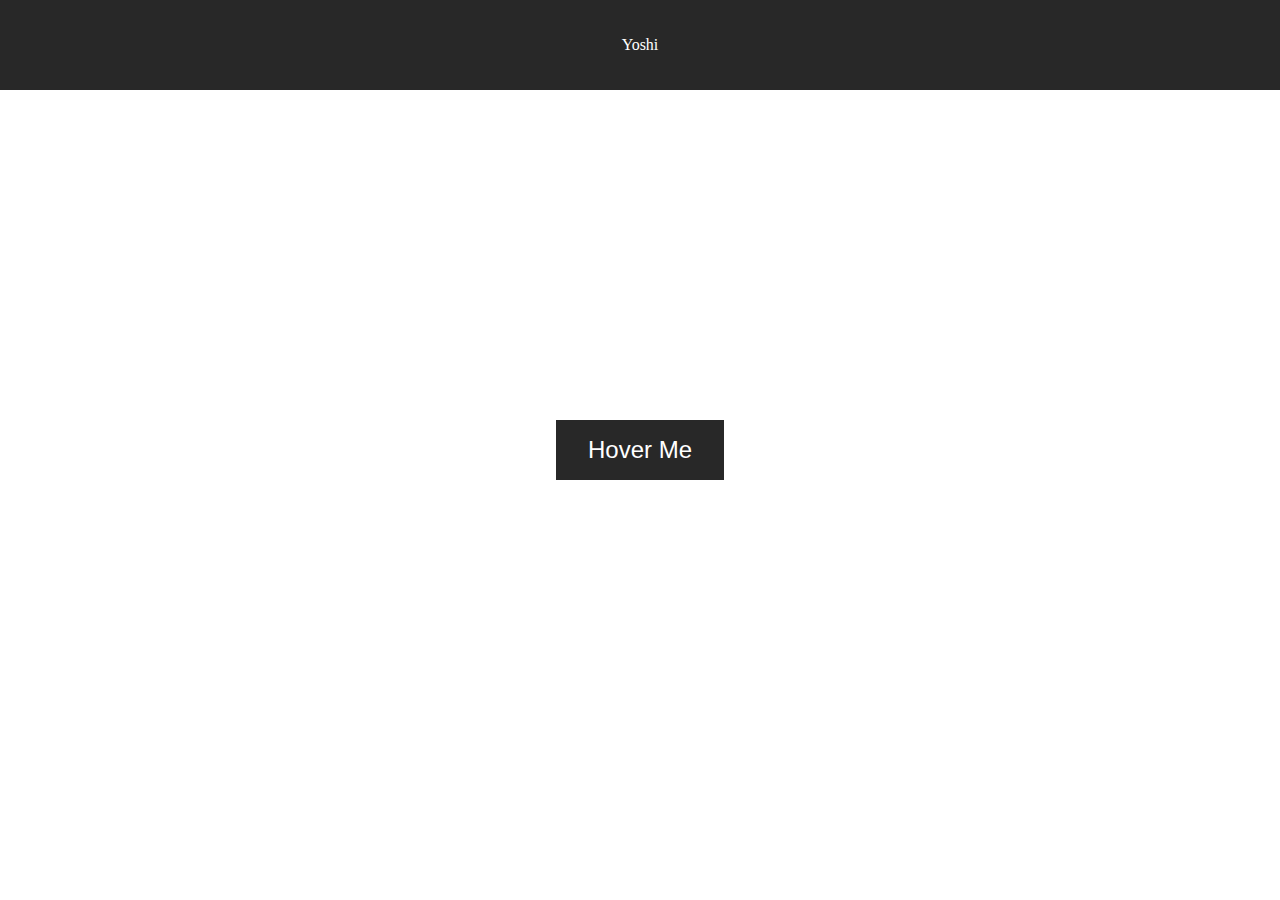
<file: 1. Introduction/index.html>
<!DOCTYPE html>
<html lang="en">
	<head>
		<meta charset="UTF-8" />
		<meta name="viewport" content="width=device-width, initial-scale=1.0" />
		<meta http-equiv="X-UA-Compatible" content="ie=edge" />
		<title>Document</title>
		<link rel="stylesheet" href="style.css" />
	</head>
	<body>
		<nav>
			<p>Yoshi</p>
		</nav>
		<section class="section">
			<button>Hover Me</button>
		</section>

		<script src="app.js"></script>
	</body>
</html>
</file>
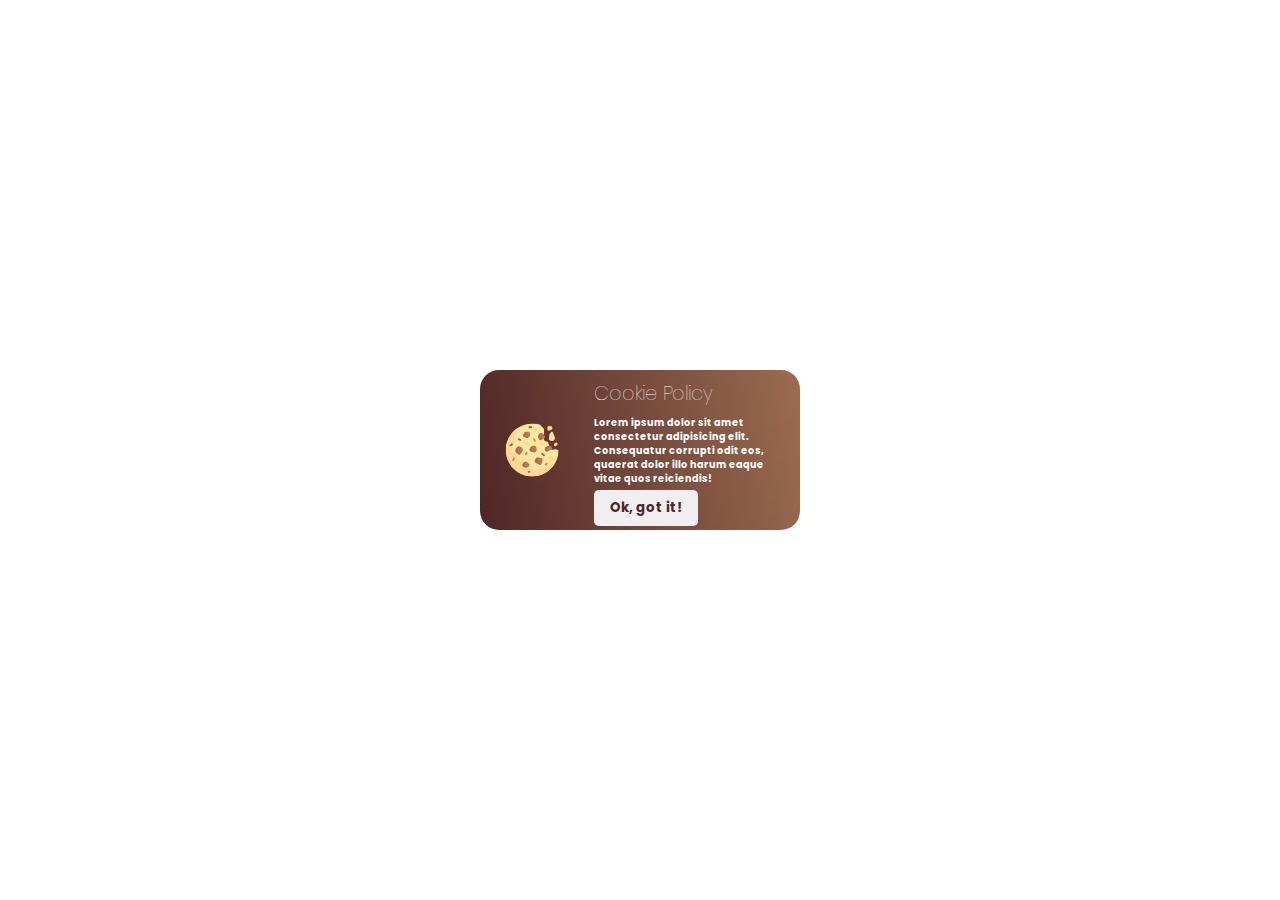
<file: 2. Popup Cookie Anim/index.html>
<!DOCTYPE html>
<html lang="en">
	<head>
		<meta charset="UTF-8" />
		<meta http-equiv="X-UA-Compatible" content="IE=edge" />
		<meta name="viewport" content="width=device-width, initial-scale=1.0" />
		<title>Cookie Popup</title>
		<link rel="preconnect" href="https://fonts.googleapis.com" />
		<link rel="preconnect" href="https://fonts.gstatic.com" crossorigin />
		<link
			href="https://fonts.googleapis.com/css2?family=Poppins:wght@300;400&display=swap"
			rel="stylesheet"
		/>
		<link rel="stylesheet" href="./style.css" />
	</head>
	<body>
		<div class="cookie-container">
			<svg
				class="cookie"
				width="98"
				height="98"
				viewBox="0 0 98 98"
				fill="none"
				xmlns="http://www.w3.org/2000/svg"
			>
				<g id="cookies-svgrepo-com 1" clip-path="url(#clip0_1_4)">
					<g id="cookie">
						<path
							id="Vector"
							d="M91.8045 47.5377L87.1455 48.4694C85.5951 48.7795 84.0369 47.9731 83.3947 46.5282L78.4042 35.2991C77.9817 34.3484 77.1449 33.6456 76.1358 33.3931L73.5359 32.7433C72.0315 32.3672 70.9763 31.0157 70.9763 29.4649V11.4467C70.9763 10.6047 70.6618 9.79291 70.0947 9.17046L63.8177 2.28251C58.1584 0.490378 52.0579 -0.309126 45.7154 0.108522C21.3389 1.71442 1.5917 21.5441 0.104278 45.9279C-1.6312 74.382 20.9314 98 49.0105 98C75.7926 98 97.5423 76.5099 97.9894 49.8343L93.9787 47.829C93.3065 47.4927 92.5414 47.3903 91.8045 47.5377Z"
							fill="#FFE6A1"
						/>
						<g id="Group">
							<path
								id="Vector_2"
								d="M64.2174 82.793C63.92 82.793 63.6269 82.7759 63.3308 82.7706C61.4742 84.8533 58.7788 86.1722 55.7691 86.1722C51.3361 86.1722 47.5777 83.3222 46.2001 79.3586C40.1366 76.9589 34.6673 73.3888 30.0709 68.9198C29.3755 69.1294 28.6534 69.2757 27.8896 69.2757C23.6904 69.2757 20.2862 65.8715 20.2862 61.6722C20.2862 60.2057 20.7211 58.8484 21.4404 57.687C21.3889 57.5949 21.334 57.5055 21.2829 57.4131C16.0087 57.0555 11.8381 52.6752 11.8381 47.3103C11.8381 44.1484 13.2863 41.3261 15.5547 39.4668C15.3397 37.6042 15.2174 35.7135 15.2174 33.793C15.2174 24.1559 18.0108 15.1764 22.8157 7.59825C9.11365 16.2858 0.0105591 31.5751 0.0105591 49C0.0105591 76.062 21.9486 98 49.0106 98C66.4354 98 81.7246 88.8969 90.4123 75.1949C82.8342 79.9998 73.8547 82.793 64.2174 82.793Z"
								fill="#FFD796"
							/>
							<path
								id="Vector_3"
								d="M38.0279 40.5517C40.3608 40.5517 42.252 38.6605 42.252 36.3276C42.252 33.9946 40.3608 32.1034 38.0279 32.1034C35.6949 32.1034 33.8037 33.9946 33.8037 36.3276C33.8037 38.6605 35.6949 40.5517 38.0279 40.5517Z"
								fill="#FFD796"
							/>
							<path
								id="Vector_4"
								d="M82.8037 68.431C85.1367 68.431 87.0279 66.5398 87.0279 64.2068C87.0279 61.8739 85.1367 59.9827 82.8037 59.9827C80.4708 59.9827 78.5796 61.8739 78.5796 64.2068C78.5796 66.5398 80.4708 68.431 82.8037 68.431Z"
								fill="#FFD796"
							/>
							<path
								id="Vector_5"
								d="M44.364 68.431C45.997 68.431 47.3209 67.1072 47.3209 65.4741C47.3209 63.8411 45.997 62.5173 44.364 62.5173C42.731 62.5173 41.4072 63.8411 41.4072 65.4741C41.4072 67.1072 42.731 68.431 44.364 68.431Z"
								fill="#FFD796"
							/>
							<path
								id="Vector_6"
								d="M67.1744 41.3964C68.8075 41.3964 70.1313 40.0726 70.1313 38.4395C70.1313 36.8065 68.8075 35.4827 67.1744 35.4827C65.5414 35.4827 64.2176 36.8065 64.2176 38.4395C64.2176 40.0726 65.5414 41.3964 67.1744 41.3964Z"
								fill="#FFD796"
							/>
							<path
								id="Vector_7"
								d="M55.3469 15.2068C56.9799 15.2068 58.3037 13.883 58.3037 12.25C58.3037 10.617 56.9799 9.29315 55.3469 9.29315C53.7138 9.29315 52.39 10.617 52.39 12.25C52.39 13.883 53.7138 15.2068 55.3469 15.2068Z"
								fill="#FFD796"
							/>
						</g>
						<g id="Group_2">
							<path
								id="Vector_8"
								d="M46.5517 43.5231L44.5984 46.7787C43.4308 48.7246 44.4752 51.2454 46.6765 51.7957L52.4907 53.2492C54.3014 53.7019 56.1362 52.6011 56.5887 50.7904L57.2538 48.1299C57.3884 47.5916 57.3884 47.0289 57.2538 46.4907L56.5506 43.6776C56.1132 41.9275 54.3783 40.8296 52.6095 41.1834L48.7868 41.9478C47.8531 42.1348 47.0417 42.7068 46.5517 43.5231Z"
								fill="#B97850"
							/>
							<path
								id="Vector_9"
								d="M56.3045 64.4413L54.2673 67.8365C53.2546 69.5245 53.8931 71.7175 55.6537 72.5977L62.1389 75.8403C64.0725 76.8073 66.4042 75.7347 66.9286 73.6375L67.5967 70.9654L68.3774 67.8419C68.8634 65.8979 67.5607 63.9603 65.5767 63.6769L59.6797 62.8343C58.3341 62.6421 57.0039 63.2755 56.3045 64.4413Z"
								fill="#B97850"
							/>
							<path
								id="Vector_10"
								d="M20.7509 44.2834L18.2648 48.4271C17.467 49.7568 17.6766 51.4588 18.7729 52.5554L22.6857 56.4683C24.1099 57.8926 26.4558 57.7626 27.7141 56.1898L31.0685 51.9967C31.7273 51.1732 31.9639 50.0893 31.708 49.066L30.9429 46.0058C30.6262 44.7387 29.6079 43.7679 28.3274 43.5116L24.3113 42.7085C22.911 42.4283 21.4857 43.0587 20.7509 44.2834Z"
								fill="#B97850"
							/>
							<path
								id="Vector_11"
								d="M34.5088 16.8474L32.5917 20.0427C31.4794 21.8965 32.3699 24.3036 34.4208 24.9873L38.581 26.3741C39.7953 26.7787 41.134 26.4627 42.0391 25.5577L44.2784 23.3184C45.1177 22.4791 45.4552 21.2608 45.1673 20.1093L44.5816 17.7667C44.2055 16.2621 42.8538 15.2066 41.303 15.2066H37.4063C36.2196 15.2068 35.1196 15.8297 34.5088 16.8474Z"
								fill="#B97850"
							/>
							<path
								id="Vector_12"
								d="M75.3214 42.965L73.3655 44.921C72.0459 46.2405 72.0459 48.3802 73.3655 49.7L74.3227 50.6572C75.3513 51.6858 76.9224 51.9408 78.2235 51.2902L83.7584 48.5228C85.175 47.8144 85.9098 46.2173 85.5257 44.6807L85.2749 43.678C84.8376 41.9279 83.1027 40.83 81.3339 41.1838L77.0485 42.0409C76.3941 42.1714 75.7933 42.4932 75.3214 42.965Z"
								fill="#B97850"
							/>
							<path
								id="Vector_13"
								d="M62.7562 18.8451L60.512 21.8375C59.6876 22.9366 59.6108 24.4257 60.3177 25.6038L62.3943 29.0646C63.3869 30.7192 65.5611 31.208 67.1664 30.1379L71.3831 27.3267C72.9974 26.2506 73.376 24.0393 72.2121 22.4874L69.9198 19.431C69.5073 18.8811 68.9371 18.4699 68.285 18.2527L66.5282 17.667C65.1482 17.2067 63.6288 17.6813 62.7562 18.8451Z"
								fill="#B97850"
							/>
							<path
								id="Vector_14"
								d="M33.8385 72.2339L31.632 74.992C30.2154 76.7627 30.9104 79.3984 33.0158 80.2408L35.9798 81.4263C36.7856 81.7487 37.6842 81.7487 38.4899 81.4263L41.8161 80.0957C43.809 79.2987 44.5636 76.8695 43.373 75.0835L42.8017 74.2266C42.4753 73.7372 42.0272 73.3417 41.5013 73.0785L37.989 71.3224C36.5632 70.6098 34.8338 70.9897 33.8385 72.2339Z"
								fill="#B97850"
							/>
						</g>
						<g id="Group_3">
							<path
								id="Vector_15"
								d="M26.8788 56.0669L22.9661 52.1542C21.8697 51.0578 21.6599 49.3556 22.4579 48.0261L24.9441 43.8824C25.1561 43.529 25.4364 43.2421 25.7462 42.9956L24.3115 42.7089C22.9111 42.4288 21.4857 43.0593 20.7509 44.2837L18.2648 48.4275C17.467 49.7572 17.6766 51.4592 18.7729 52.5558L22.6857 56.4685C24.0058 57.7886 26.107 57.7568 27.4105 56.4951C27.2237 56.3712 27.0438 56.2321 26.8788 56.0669Z"
								fill="#A5694B"
							/>
							<path
								id="Vector_16"
								d="M41.9655 25.1711L37.8052 23.7845C35.7545 23.1008 34.8637 20.6937 35.9762 18.8399L37.8933 15.6446C37.9907 15.4819 38.1195 15.3481 38.2403 15.2068H37.4062C36.2193 15.2068 35.1192 15.8297 34.5085 16.8476L32.5913 20.0427C31.4789 21.8965 32.3693 24.3036 34.4204 24.9873L38.5806 26.3741C39.7949 26.7787 41.1336 26.4627 42.0388 25.5577L42.3536 25.2428C42.2242 25.2161 42.0929 25.2136 41.9655 25.1711Z"
								fill="#A5694B"
							/>
							<path
								id="Vector_17"
								d="M55.6969 52.2776L49.8828 50.8241C47.6812 50.2736 46.6369 47.753 47.8047 45.8072L49.758 42.5515C49.9905 42.1639 50.2995 41.8368 50.6557 41.5744L48.7868 41.9482C47.8533 42.1348 47.0415 42.707 46.5517 43.5235L44.5984 46.7791C43.4308 48.725 44.4752 51.2458 46.6765 51.7961L52.4907 53.2496C53.7155 53.5559 54.9405 53.1401 55.7519 52.2859C55.7335 52.2813 55.7153 52.2822 55.6969 52.2776Z"
								fill="#A5694B"
							/>
							<path
								id="Vector_18"
								d="M65.5507 28.7724L63.4741 25.3116C62.7673 24.1335 62.844 22.6447 63.6684 21.5453L65.9126 18.553C66.1584 18.2251 66.4635 17.9683 66.7943 17.7552L66.528 17.6666C65.148 17.2067 63.6286 17.6813 62.7558 18.8449L60.5117 21.8372C59.6873 22.9364 59.6106 24.4254 60.3175 25.6035L62.394 29.0643C63.3834 30.7132 65.5457 31.2023 67.1493 30.1463C66.5068 29.8789 65.9379 29.4176 65.5507 28.7724Z"
								fill="#A5694B"
							/>
							<path
								id="Vector_19"
								d="M77.0347 50.4321C75.715 49.1123 75.715 46.9728 77.0347 45.6531L78.9907 43.6971C79.4623 43.2255 80.0632 42.9037 80.7176 42.773L84.3246 42.0516C83.5529 41.3181 82.4509 40.96 81.3337 41.1835L77.0483 42.0407C76.3941 42.1716 75.7933 42.4931 75.3214 42.9648L73.3655 44.9207C72.0459 46.2405 72.0459 48.38 73.3655 49.6998L74.3227 50.657C75.2876 51.6219 76.7231 51.8747 77.9718 51.3696L77.0347 50.4321Z"
								fill="#A5694B"
							/>
							<path
								id="Vector_20"
								d="M59.8399 72.3143C58.0794 71.434 57.4406 69.241 58.4536 67.553L60.4907 64.158C60.7579 63.713 61.1355 63.3756 61.552 63.1021L59.6801 62.8347C58.3341 62.6423 57.004 63.2755 56.3046 64.4413L54.2675 67.8365C53.2548 69.5245 53.8933 71.7175 55.6539 72.5977L62.1391 75.8403C63.4317 76.4867 64.8904 76.2077 65.8797 75.3345L59.8399 72.3143Z"
								fill="#A5694B"
							/>
							<path
								id="Vector_21"
								d="M39.359 80.8615L36.3951 79.6759C34.2898 78.8339 33.5948 76.1979 35.0113 74.4272L37.2178 71.669C37.3579 71.4939 37.5152 71.3408 37.6814 71.2006C36.3212 70.6798 34.764 71.0768 33.8385 72.2339L31.632 74.992C30.2154 76.7627 30.9104 79.3984 33.0158 80.2408L35.9798 81.4263C36.7856 81.7487 37.6842 81.7487 38.4899 81.4263L39.6722 80.9534C39.5675 80.9229 39.4609 80.9023 39.359 80.8615Z"
								fill="#A5694B"
							/>
						</g>
						<path
							id="Vector_22"
							d="M13.5258 69.2741C13.2725 69.2741 13.0141 69.2165 12.7718 69.0959C11.9369 68.6785 11.5985 67.6638 12.0162 66.8289L13.7059 63.4496C14.1235 62.6147 15.1357 62.2798 15.9729 62.694C16.8078 63.1116 17.1462 64.1261 16.7286 64.961L15.0388 68.3402C14.7427 68.9325 14.1463 69.2741 13.5258 69.2741Z"
							fill="#C98850"
						/>
						<path
							id="Vector_23"
							d="M43.9415 91.2413H42.2517C41.3186 91.2413 40.562 90.4856 40.562 89.5515C40.562 88.6176 41.3186 87.8618 42.2517 87.8618H43.9415C44.8746 87.8618 45.6312 88.6175 45.6312 89.5515C45.6312 90.4856 44.8746 91.2413 43.9415 91.2413Z"
							fill="#925F4A"
						/>
						<path
							id="Vector_24"
							d="M37.1812 59.1378C36.928 59.1378 36.6696 59.0802 36.4273 58.9596C35.5924 58.542 35.254 57.5273 35.6716 56.6926L37.3613 53.3133C37.778 52.4801 38.7904 52.1435 39.6284 52.5577C40.4633 52.9753 40.8017 53.9898 40.384 54.8247L38.6943 58.204C38.3982 58.7964 37.8016 59.1378 37.1812 59.1378Z"
							fill="#C98850"
						/>
						<g id="Group_4">
							<path
								id="Vector_25"
								d="M27.0434 32.1034C26.7902 32.1034 26.5318 32.0458 26.2895 31.9252L22.9102 30.2355C22.0753 29.8178 21.7369 28.8034 22.1545 27.9685C22.5712 27.1353 23.5843 26.7969 24.4215 27.2128L27.8008 28.9023C28.6357 29.32 28.9741 30.3344 28.5565 31.1694C28.2604 31.7618 27.6638 32.1034 27.0434 32.1034Z"
								fill="#925F4A"
							/>
							<path
								id="Vector_26"
								d="M47.321 8.4481H43.9417C43.0086 8.4481 42.252 7.69243 42.252 6.75837C42.252 5.82431 43.0086 5.06863 43.9417 5.06863H47.321C48.2541 5.06863 49.0107 5.82431 49.0107 6.75837C49.0107 7.69243 48.2541 8.4481 47.321 8.4481Z"
								fill="#925F4A"
							/>
						</g>
						<path
							id="Vector_27"
							d="M54.0813 33.793C53.4607 33.793 52.8643 33.4515 52.5682 32.8591L50.8785 29.4798C50.4608 28.6449 50.7992 27.6301 51.6341 27.2128C52.4708 26.7969 53.4846 27.1353 53.9011 27.9685L55.5909 31.3478C56.0085 32.1827 55.6701 33.1975 54.8352 33.6148C54.5925 33.7354 54.3345 33.793 54.0813 33.793Z"
							fill="#C98850"
						/>
						<g id="Group_5">
							<path
								id="Vector_28"
								d="M7.711 42.0667C7.4838 41.9547 7.27766 41.7888 7.11324 41.5734C6.54859 40.83 6.69387 39.7702 7.43748 39.2057L10.4468 36.9211C11.1896 36.3563 12.2487 36.5029 12.8145 37.2454C13.3791 37.9888 13.2338 39.0486 12.4902 39.613L9.48112 41.8975C8.95342 42.2979 8.26742 42.3408 7.711 42.0667Z"
								fill="#925F4A"
							/>
							<path
								id="Vector_29"
								d="M70.9761 60.8276C70.5437 60.8276 70.1113 60.6626 69.7815 60.3326L66.4023 56.9533C65.7423 56.2933 65.7423 55.2239 66.4023 54.564C67.0622 53.904 68.1316 53.904 68.7916 54.564L72.1709 57.9433C72.8308 58.6032 72.8308 59.6726 72.1709 60.3326C71.8407 60.6626 71.4083 60.8276 70.9761 60.8276Z"
								fill="#925F4A"
							/>
						</g>
						<path
							id="Vector_30"
							d="M74.3554 77.7242C73.9231 77.7242 73.4907 77.5592 73.1609 77.2292C72.5009 76.5692 72.5009 75.4998 73.1609 74.8399L74.8506 73.1501C75.5106 72.4902 76.58 72.4902 77.2399 73.1501C77.8999 73.8101 77.8999 74.8795 77.2399 75.5395L75.5502 77.2292C75.22 77.5592 74.7878 77.7242 74.3554 77.7242Z"
							fill="#C98850"
						/>
					</g>
					<g id="crumbs">
						<g id="Group_6">
							<path
								id="Vector_31"
								d="M77.7346 6.75855V11.0215C77.7346 12.2171 78.9418 13.0344 80.0518 12.5903L85.1208 10.5627C85.7622 10.3061 86.1829 9.68477 86.1829 8.99398V6.75855C86.1829 5.82545 85.4263 5.06882 84.4932 5.06882H79.4242C78.4912 5.06882 77.7346 5.82545 77.7346 6.75855Z"
								fill="#FFE6A1"
							/>
							<path
								id="Vector_32"
								d="M81.347 20.0793L80.2688 27.6272C80.0152 29.4027 81.1929 31.0671 82.9514 31.4187L86.0458 32.0376C87.3887 32.3063 88.7607 31.7378 89.5204 30.5984L90.6842 28.8528C91.2869 27.9484 91.4182 26.8093 91.0366 25.7918L87.5114 16.3916C87.0729 15.2225 85.5732 14.8977 84.6903 15.7807L82.3031 18.1677C81.7859 18.6847 81.4506 19.3556 81.347 20.0793Z"
								fill="#FFE6A1"
							/>
						</g>
						<g id="Group_7">
							<path
								id="Vector_33"
								d="M89.818 29.0361L86.7235 28.4173C84.9649 28.0655 83.7874 26.401 84.041 24.6258L85.1192 17.078C85.2154 16.4049 85.5294 15.7901 85.986 15.2897C85.5274 15.2666 85.0566 15.4141 84.6904 15.7801L82.303 18.1673C81.786 18.6843 81.4505 19.3552 81.3473 20.0789L80.2691 27.6266C80.0155 29.4023 81.1932 31.0666 82.9517 31.4182L86.0461 32.037C87.3889 32.3054 88.7611 31.7373 89.5208 30.5978L90.5388 29.0708C90.2992 29.0756 90.0594 29.0846 89.818 29.0361Z"
								fill="#FFD796"
							/>
							<path
								id="Vector_34"
								d="M83.4311 9.21085C82.3212 9.65472 81.114 8.83741 81.114 7.64208V5.06882H79.4242C78.4911 5.06882 77.7345 5.82545 77.7345 6.75855V11.0215C77.7345 12.2171 78.9417 13.0344 80.0517 12.5903L85.1207 10.5627C85.7621 10.3061 86.1828 9.68496 86.1828 8.99398V8.11026L83.4311 9.21085Z"
								fill="#FFD796"
							/>
							<path
								id="Vector_35"
								d="M90.4047 36.8501L89.4059 38.8476C89.1682 39.3233 89.1682 39.8831 89.4059 40.3588L89.8616 41.2706C90.3162 42.1796 91.4645 42.4847 92.3101 41.921L95.034 40.1052C95.5041 39.7916 95.7864 39.2641 95.7864 38.6993V36.8788C95.7864 35.7256 94.6566 34.9112 93.5625 35.276L91.3814 36.0029C90.9565 36.1444 90.6051 36.4491 90.4047 36.8501Z"
								fill="#FFD796"
							/>
						</g>
					</g>
				</g>
				<defs>
					<clipPath id="clip0_1_4">
						<rect width="98" height="98" fill="white" />
					</clipPath>
				</defs>
			</svg>
			<div class="text">
				<h2 class="cookie-title">Cookie Policy</h2>
				<p class="cookie-subtitle">
					Lorem ipsum dolor sit amet consectetur adipisicing elit.
					Consequatur corrupti odit eos, quaerat dolor illo harum
					eaque vitae quos reiciendis!
				</p>
				<button class="button">Ok, got it!</button>
			</div>
		</div>
		<script
			src="https://cdnjs.cloudflare.com/ajax/libs/gsap/3.12.2/gsap.min.js"
			integrity="sha512-16esztaSRplJROstbIIdwX3N97V1+pZvV33ABoG1H2OyTttBxEGkTsoIVsiP1iaTtM8b3+hu2kB6pQ4Clr5yug=="
			crossorigin="anonymous"
			referrerpolicy="no-referrer"
		></script>
		<script src="app.js"></script>
	</body>
</html>
</file>
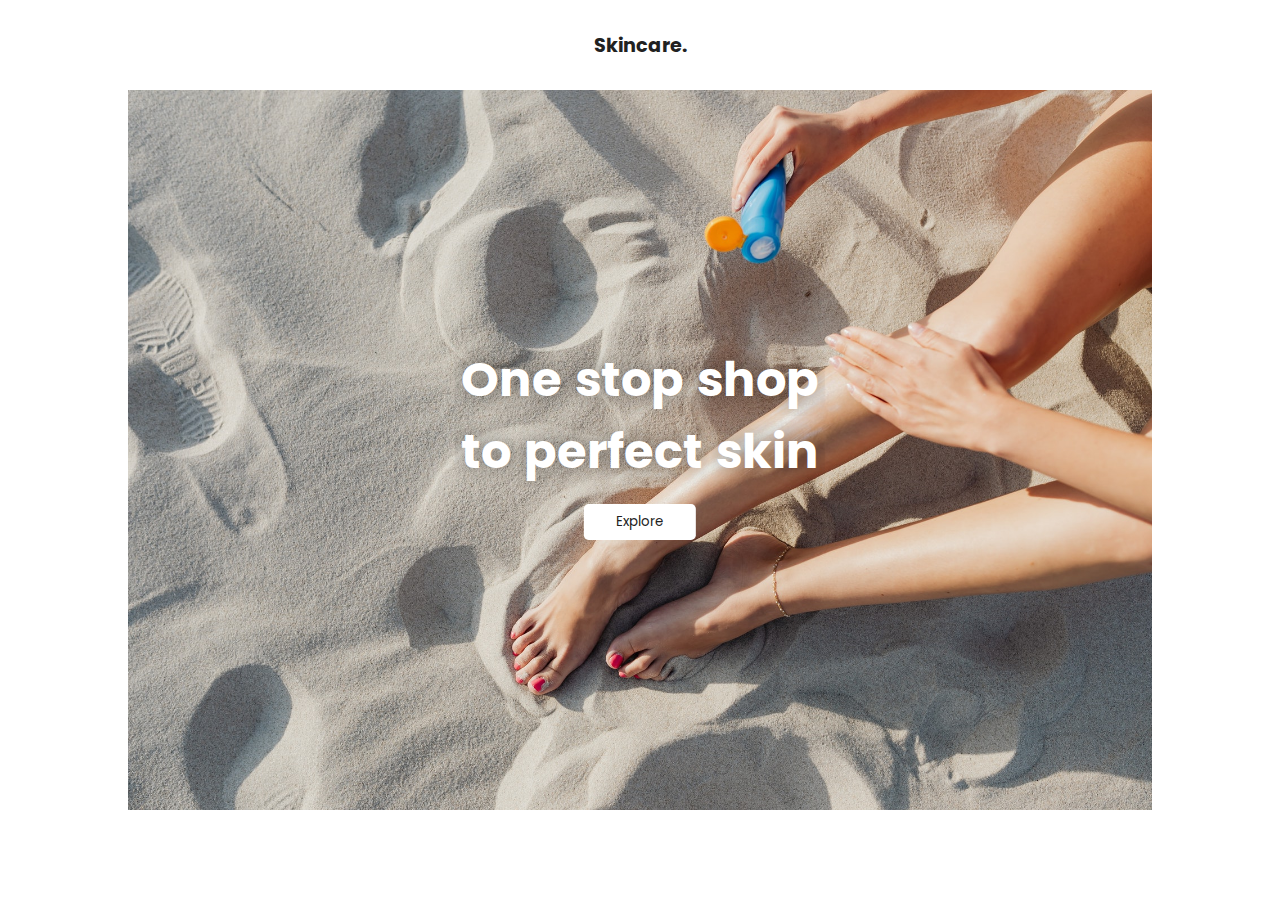
<file: 3.Animating Text/index.html>
<!DOCTYPE html>
<html lang="en">
	<head>
		<meta charset="UTF-8" />
		<meta http-equiv="X-UA-Compatible" content="IE=edge" />
		<meta name="viewport" content="width=device-width, initial-scale=1.0" />
		<title>Text Animations</title>
		<link rel="preconnect" href="https://fonts.googleapis.com" />
		<link rel="preconnect" href="https://fonts.gstatic.com" crossorigin />
		<link
			href="https://fonts.googleapis.com/css2?family=Poppins:wght@300;400;500&display=swap"
			rel="stylesheet"
		/>
		<link rel="stylesheet" href="./style.css" />
	</head>
	<body>
		<nav class="logo">Skincare.</nav>

		<div class="hero-section">
			<img src="./hero.jpg" alt="Hero Image" class="hero-img" />
			<div class="cta">
				<div class="cta-text">
					<h2>
						<span class="cta1">One</span>
					</h2>
					<h2>
						<span class="cta2">stop</span>
					</h2>
					<h2>
						<span class="cta3">shop</span>
					</h2>
				</div>
				<div class="cta-text">
					<h2>
						<span class="cta4">to</span>
					</h2>
					<h2>
						<span class="cta5">perfect</span>
					</h2>
					<h2>
						<span class="cta6">skin</span>
					</h2>
				</div>
				<button class="cta-btn">Explore</button>
			</div>
		</div>

		<script
			src="https://cdnjs.cloudflare.com/ajax/libs/gsap/3.8.0/gsap.min.js"
			integrity="sha512-eP6ippJojIKXKO8EPLtsUMS+/sAGHGo1UN/38swqZa1ypfcD4I0V/ac5G3VzaHfDaklFmQLEs51lhkkVaqg60Q=="
			crossorigin="anonymous"
			referrerpolicy="no-referrer"
		></script>
		<script src="./app.js"></script>
	</body>
</html>
</file>
<file: 1. Introduction/style.css>
body {
	margin: 0;
	padding: 0;
	display: flex;
	flex-direction: column;
	justify-content: start;
	align-items: start;
}

section {
	position: absolute;
	height: 100vh;
	width: 100%;
	display: flex;
	justify-content: center;
	align-items: center;
}

button {
	padding: 1rem 2rem;
	font-size: 1.5rem;
	border: none;
	color: #fff;
	background: rgb(40, 40, 40);
	transition: background 250ms ease-in-out;
}

button:hover {
	background: rgb(74, 74, 74);
}

nav {
	background: rgb(40, 40, 40);
	min-height: 10vh;
	width: 100%;
	display: flex;
	justify-content: center;
	align-items: center;
	color: white;
	transition: transform 0.5s ease-out;
}

.nav-slide {
	transform: translateY(-100%);
}
</file>
<file: 2. Popup Cookie Anim/style.css>
* {
	margin: 0;
	padding: 0;
	box-sizing: border-box;
}

.cookie-container {
	background: linear-gradient(260deg, #9b6c50 0%, #4f2626 100%);
	position: absolute;
	top: 50%;
	left: 50%;
	transform: translate(-50%, -50%);
	color: white;
	display: flex;
	width: 20rem;
	height: 10rem;
	border-radius: 1.2rem;
	padding: 1rem;
	font-family: "Poppins", sans-serif;
	align-items: center;
	justify-content: space-between;
}

.cookie {
	padding-right: 2rem;
	scale: 0.8;
	overflow: visible;
}

.text {
	width: 70%;
}

.cookie-title {
	font-size: 1.2rem;
	font-weight: lighter;
	padding: 0.25rem 0rem;
}

.cookie-subtitle {
	font-weight: bold;
	font-size: 0.6rem;
	padding: 0.25rem 0rem;
}

.button {
	padding: 0.5rem 1rem;
	border: none;
	color: #4f2626;
	font-family: "Poppins", sans-serif;
	font-weight: bold;
	border-radius: 0.3rem;
}
</file>
<file: 3.Animating Text/style.css>
* {
	margin: 0;
	padding: 0;
	box-sizing: border-box;
}

body {
	font-family: "Poppins", sans-serif;
	overflow: hidden;
}

nav {
	height: 10vh !important;
	display: flex;
	justify-content: center;
	align-items: center;
}

.logo {
	font-size: 1.2rem;
	color: rgb(33, 33, 33);
	font-weight: bolder;
	overflow: hidden;
}

.hero-section {
	height: 80vh;
	margin: 0 10%;
}

.hero-section img {
	width: 100%;
	height: 100%;
	object-fit: cover;
}

.cta {
	position: absolute;
	top: 50%;
	left: 50%;
	transform: translate(-50%, -50%);
	color: white;
	display: flex;
	flex-direction: column;
	align-items: center;
}

.cta-text {
	display: flex;
	font-size: 2rem;
}

.cta-text h2 {
	overflow: hidden;
}

.cta-text span {
	display: block;
	padding: 0 0.4rem;
	display: flex;
	text-shadow: rgba(0, 0, 0, 0.4) 0 0px 20px;
}

.cta-btn {
	margin: 1rem;
	padding: 0.5rem 2rem;
	border: none;
	background: white;
	font-family: "Poppins", sans-serif;
	border-radius: 0.3rem;
	color: rgb(33, 33, 33);
}
</file>
